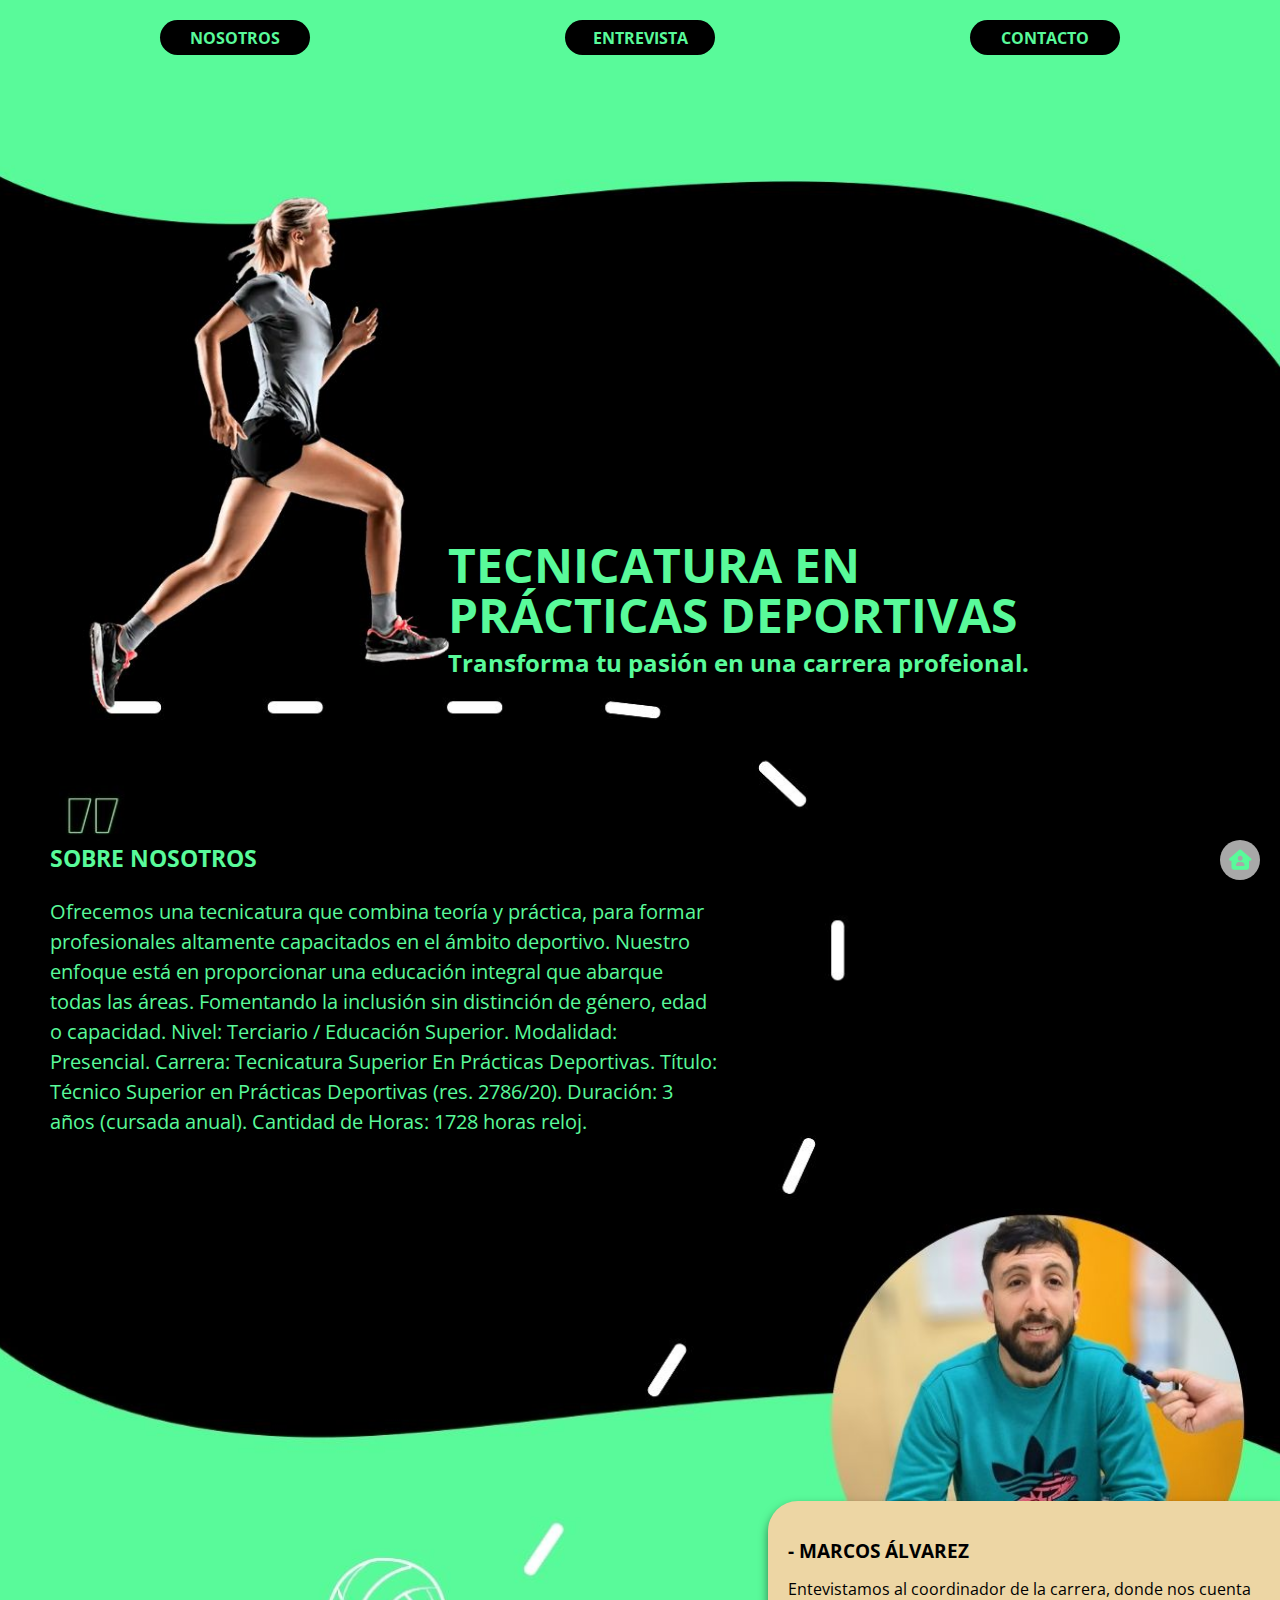
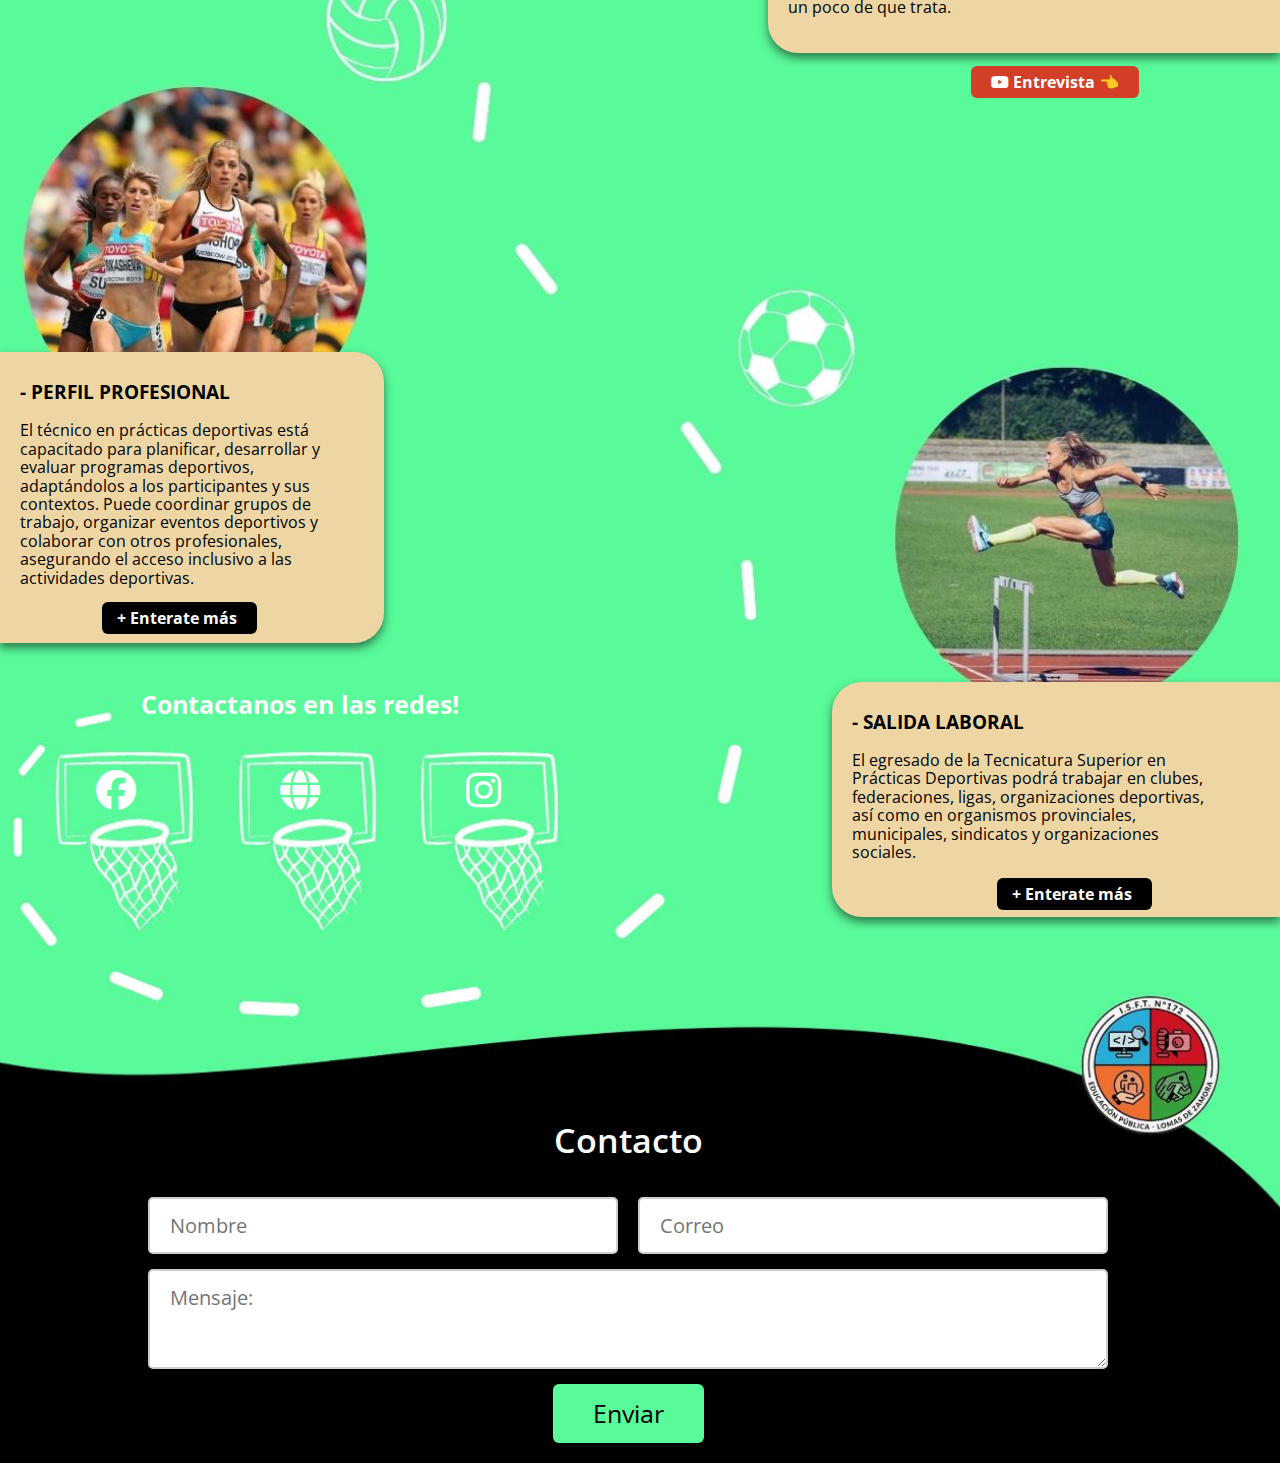
<file: Portafolio/index.html>
<!DOCTYPE html>
<html lang="es">
<head>
	<meta charset="UTF-8">
	<meta name="viewport" content="width=device-width, initial-scale=1.0">

	<meta name="keywords" content="tecnicatura deportiva, prácticas deportivas, educación superior, carrera deportiva, formación deportiva, profesionalización deportiva, actividades deportivas, inclusión en el deporte, técnico superior, educación terciaria, salida laboral deportes">
    <meta name="description" content="Descubre nuestra Tecnicatura en Prácticas Deportivas. Formación integral para profesionales del deporte con enfoque inclusivo y alta salida laboral. Modalidad presencial y título oficial.">
    <meta name="author" content="Matias Quinteros">

	<title>Practicas Deportivas</title>

	<link href="https://fonts.googleapis.com/css2?family=Open+Sans:ital,wght@0,300;0,400;0,600;0,700;1,600&display=swap" rel="stylesheet">
	<link rel="stylesheet" href="css/normalize.css">
	<link rel="stylesheet" href="css/fontawesome-free-6.6.0-web/css/all.min.css">
	<link rel="stylesheet" href="css/estilos.css">

	<script>
		alert('🏋️‍♂️¡Bienvenido a nuestra comunidad deportiva!🏋️‍♀️');
	</script>
</head>

<body>
    <header id="inicio">
		<div class="contenedor">
		   <div class="inicio">
				<nav class="menu">
					<a href="#nosotros">NOSOTROS</a>
					<a href="#entrevista">ENTREVISTA</a>
					<a href="#contacto">CONTACTO</a>
				</nav>

				<div class="contenedor-texto">
					<div class="texto">
						<h1 class="TITULO">TECNICATURA EN PRÁCTICAS DEPORTIVAS</h1>
						<h2 class="SUBTITULO">Transforma tu pasión en una carrera profeional.</h2>
					</div>
				</div>
			</div>
		</div>   
	</header>

	<a href="#inicio" class="btn-ini"><i class="fa-solid fa-house-user"></i></a>

	<section class="main">
		<section class="nosotros" id="nosotros">
				<div class="contenedor">
					<div class="textosobrenosotros">
						<h3 class="titulo">SOBRE NOSOTROS</h3>
						<p>
							Ofrecemos una tecnicatura que combina teoría y práctica, para formar
							profesionales altamente capacitados en
							el ámbito deportivo. Nuestro enfoque está en proporcionar una
							educación integral que abarque todas las áreas. Fomentando la
							inclusión sin distinción de género, edad o capacidad.
							Nivel: Terciario / Educación Superior.
							Modalidad: Presencial.
							Carrera: Tecnicatura Superior En Prácticas Deportivas.
							Título: Técnico Superior en Prácticas Deportivas (res. 2786/20).
							Duración: 3 años (cursada anual).
							Cantidad de Horas: 1728 horas reloj.
						</p>
				    </div>
				</div>
		</section>

		<section class="entrevista" id="entrevista">
			<div class="contenedor">
				<div class="texto">
				  <h3 class="titulo">- MARCOS ÁLVAREZ </h3>
				  <p>
					Entevistamos al coordinador de la carrera,
					donde nos cuenta un poco de que trata.
				  </p> 
				 
				</div>
                <div class="enlaceentrevista">
					<a href="https://www.youtube.com/watch?v=2RDF064Z3kQ" target="_blank"><i class="fab fa-youtube"></i> Entrevista 👈</a>
				</div>
				<div class="texto2">
					<h3 class="titulo">- PERFIL PROFESIONAL </h3>
					<p>
						El técnico en prácticas deportivas está capacitado para planificar, 
						desarrollar y evaluar programas deportivos, 
						adaptándolos a los participantes y sus contextos. 
						Puede coordinar grupos de trabajo, 
						organizar eventos deportivos y colaborar con otros profesionales, 
						asegurando el acceso inclusivo a las actividades deportivas.
					</p> 
				  </div>
				  <div class="enlaceperfilprofesional">
					<a href="paginas/perfilprofesional.html">+ Enterate más</a>
				</div>
			</div>

			
		</section>
	</section>

	<footer id="contacto">
		<section class="salida-laboral">
			<div class="contenedor">
				<div class="texto">
					<h3 class="titulo">- SALIDA LABORAL</h3>
					<p>
						El egresado de la Tecnicatura Superior en 
						Prácticas Deportivas podrá trabajar en clubes, 
						federaciones, ligas, organizaciones deportivas, 
						así como en organismos provinciales, municipales, 
						sindicatos y organizaciones sociales.
					</p>
				</div>
				<div class="enlacesalidalaboral">
					<a href="paginas/salidalaboral.html">+ Enterate más</a>
				</div>
			</div>
		</section>


		<section class="contacto">
			<div class="contenedor">
				<h3 class="titulo">Contacto</h3>
				<form class="formulario" action="#">
					<input type="text" placeholder="Nombre" name="nombre" required>
					<input type="email" placeholder="Correo" name="correo" required>
					<textarea name="mensaje" placeholder="Mensaje:"></textarea>
					<input class="boton" type="submit" value="Enviar">
				</form>
			</div>
		</section>

		<section class="redes-sociales">
			<div class="contenedor">
				<span>Contactanos en las redes!</span>
			</div>

			<div class="logos">

				<a class="facebook" href="http://www.facebook.com/ISFT172" target="_blank"><em class="fab fa-facebook"></em></a>
				<a class="paginaweb" href="https://isft172.edu.ar/" target="_blank"><em class="fa-solid fa-globe"></em></a>
				<a class="instagram" href="http://www.instagram.com/isft172" target="_blank"><em class="fab fa-instagram"></em></a>
			</div>
		</section>
	</footer>
	<script src="./javascript/script.js"></script>
</body>
</html>
</file>
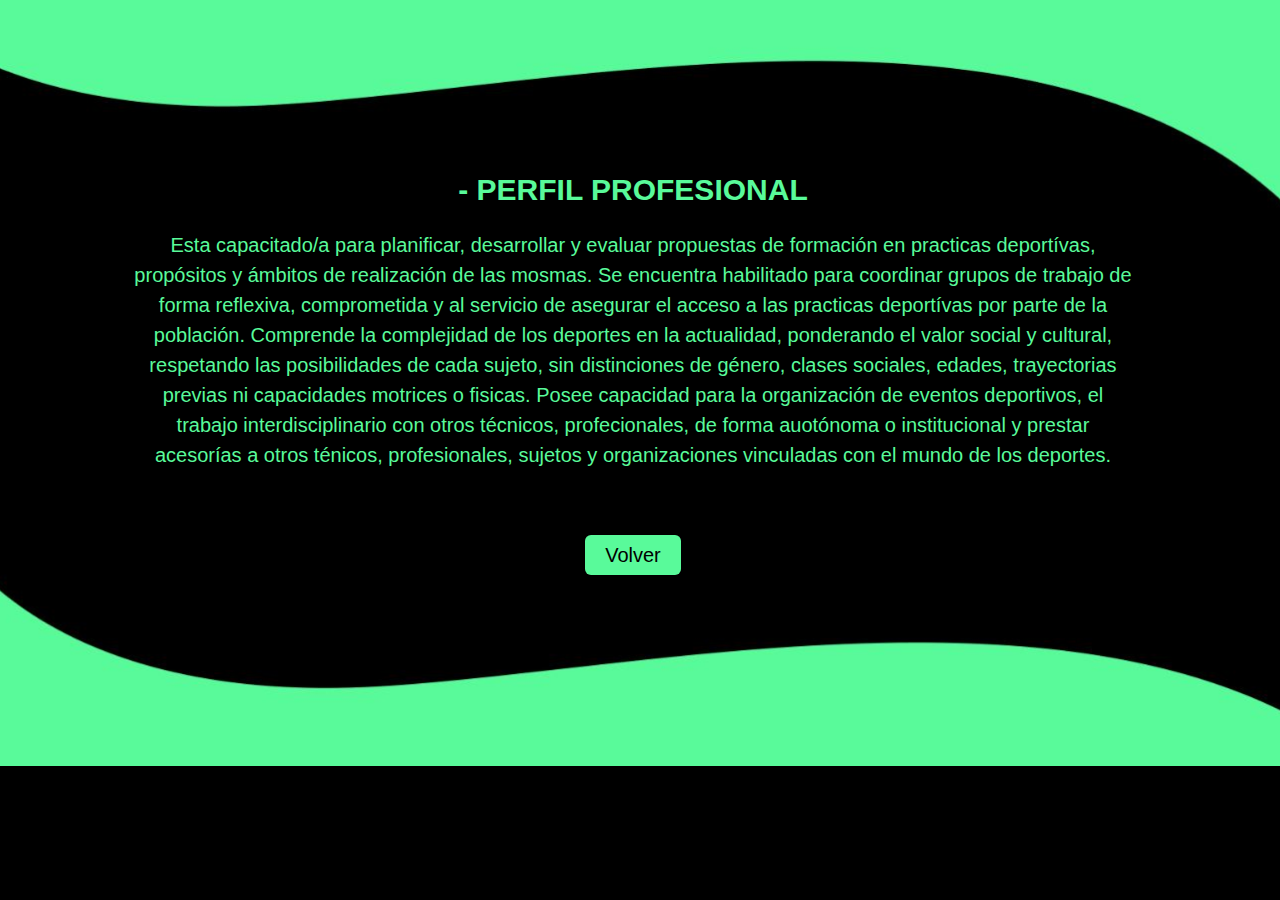
<file: Portafolio/paginas/perfilprofesional.html>
<!DOCTYPE html>
<html lang="es">
    <head>
        <title>Perfil Profesional</title>
        <meta charset="UTF-8">
        <meta name="viewport" content="width=device-width, initial-scale=1.0">
        <link rel="stylesheet" href="perfilprofesional.css">
    </head>
    <body>
        <section class="perfilprofesional">
            <h2>- PERFIL PROFESIONAL</h2>
            <p>
                Esta capacitado/a para planificar, desarrollar y evaluar propuestas de formación en practicas 
                deportívas, propósitos y ámbitos de realización de las mosmas.
                Se encuentra habilitado para coordinar grupos de trabajo de forma reflexiva, comprometida y al 
                servicio de asegurar el acceso a las practicas deportívas por parte de la población.
                Comprende la complejidad de los deportes en la actualidad, ponderando el valor social y cultural, 
                respetando las posibilidades de cada sujeto, sin distinciones de género, clases sociales, edades, 
                trayectorias previas ni capacidades motrices o fisicas.
                Posee capacidad para la organización de eventos deportivos, el trabajo interdisciplinario con 
                otros técnicos, profecionales, de forma auotónoma o institucional y prestar acesorías a otros ténicos, 
                profesionales, sujetos y organizaciones vinculadas con el mundo de los deportes.   
            </p>
            <a href="../index.html">Volver</a>
        </section>
    </body>
</html>
</file>
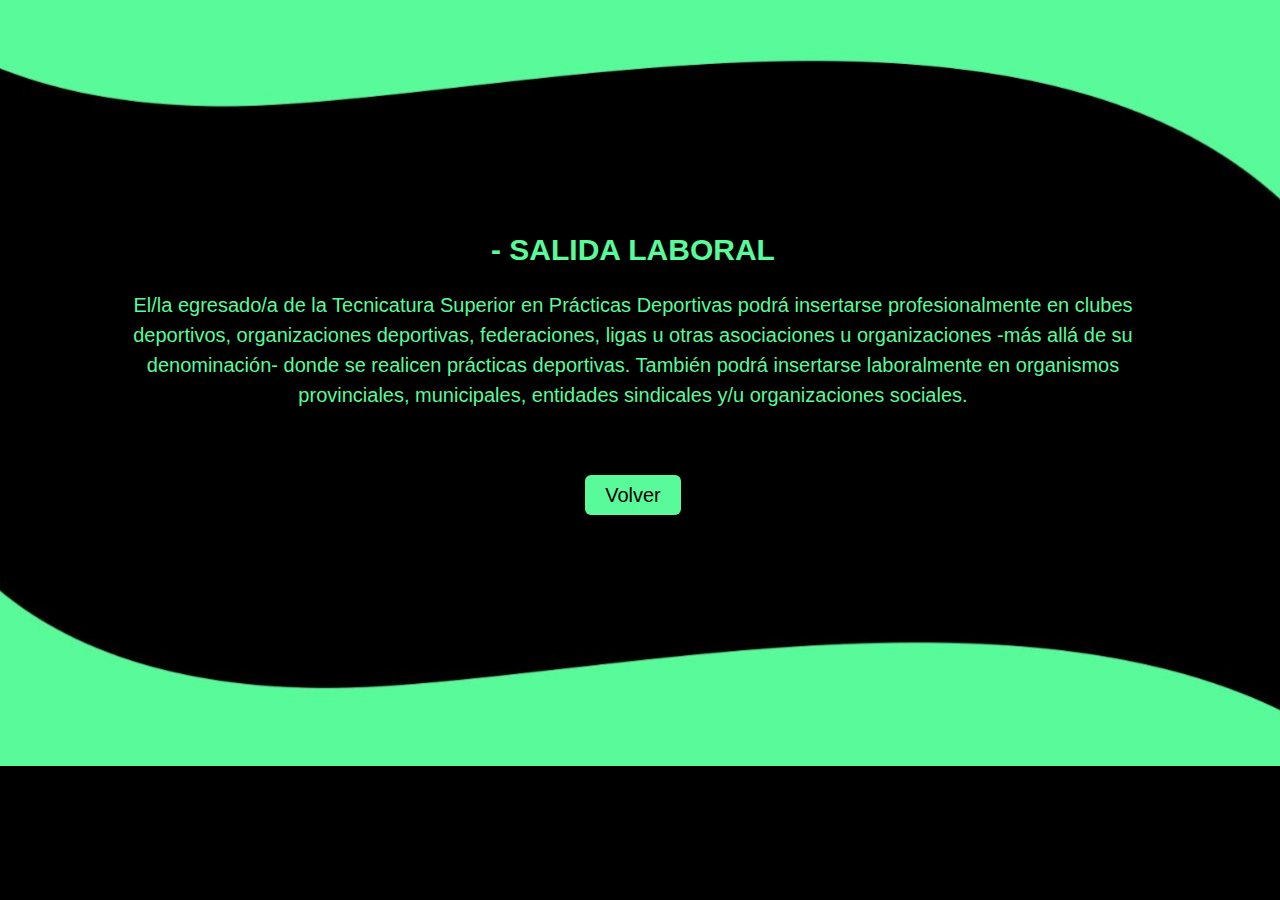
<file: Portafolio/paginas/salidalaboral.html>
<!DOCTYPE html>
<html lang="es">
    <head>
        <title>Salida Laboral</title>
        <meta charset="UTF-8">
        <meta name="viewport" content="width=device-width, initial-scale=1.0">
        <link rel="stylesheet" href="salidalaboral.css">
    </head>
    <body>
        <section class="salidalaboral">
            <h2>- SALIDA LABORAL</h2>
            <p>
                El/la egresado/a de la Tecnicatura Superior en Prácticas Deportivas podrá 
                insertarse profesionalmente en clubes deportivos, organizaciones deportivas, 
                federaciones, ligas u otras asociaciones u organizaciones -más allá de su denominación- 
                donde se realicen prácticas deportivas. También podrá insertarse laboralmente en organismos 
                provinciales, municipales, entidades sindicales y/u organizaciones sociales.
            </p>
            <a href="../index.html">Volver</a>
        </section>
    </body>
</html>
</file>
<file: Portafolio/css/estilos.css>
/*=================================*/
	/*        SELECTORES-GENERALES     */
	/*=================================*/
* {
    box-sizing: border-box;
}

html {
    scroll-behavior: smooth; 
}

    /*==================================================================================*/
    /*                                        BODY                                      */
    /*==================================================================================*/

body {
    background: #ffffff;
    font-family: 'Open Sans', sans-serif;
    font-size: 16px;
}
    
.contenedor {
    width: 90%;
    max-width: 1000px;
    margin: auto;
    overflow: hidden;
}
    
.btn-ini {
    position: fixed;
    width: 40px;
    height: 40px;
    line-height: 40px;
    bottom: 20px;
    right: 20px;
    background: rgba(255, 255, 255, 0.658);
    color: #59fa9a;
    text-align: center;
    border-radius: 50px;
    box-shadow: 0px 2px 10px rgba(0, 0, 0, 0.4);
    font-size: 20px;
    z-index: 1000; 
}

.btn-ini:hover {
    background: #000;
}

 
    /*==================================================================================*/
    /*                                        HEADER                                    */
    /*==================================================================================*/



header {
    width: 100%;
    height: 720px;
    background: url('../img/Pag\ 1.jpg') #000000;
    background-repeat: no-repeat;
    background-size: cover;
    background-position: center;   
}


    /*=================================*/
	/*   HEADER - MENÚ DE NAVEGACIÓN   */
	/*=================================*/



.inicio .menu { 
    display: flex;
    justify-content: space-between;
}

.inicio .menu a {
    width: 15%;
    height: 35px;
    background-color: #000000;
    border-radius: 30px;
    margin: 20px;
    color: #59fa9a;
    padding: 9px 14px;
    text-decoration: none;
    font-size: 1em;
    font-weight: 700;
    text-align: center;
 
    
}

.inicio .menu a:hover {
    text-decoration: underline #59fa9a;
  
}

    /*===============================*/
	/*   HEADER - CONTENEDOR TEXTO   */
	/*===============================*/

header .contenedor-texto {
    width: 50%;
    position: absolute;
    right: 15%;
    top: 60%;
    
}

header .contenedor-texto .texto h1,
header .contenedor-texto .texto h2 {
    
    color: #59fa9a;
    font-weight: 700;
    margin: 0;
}

header .contenedor-texto .texto .TITULO {
    margin-bottom: 10px;
    font-size: 3em;
    line-height: 50px;
}

header .contenedor-texto .texto .SUBTITULO {
    font-size: 1.5;
    line-height: 25px;
}
    /*==================================================================================*/
    /*                                       MAIN                                       */
    /*==================================================================================*/

    /*======================*/
	/*   MAIN - NOSOTROS    */
	/*======================*/
 
.main .nosotros {
    width: 100%;
    height: 781px;
    background: url('../img/Pag\ 2.jpg') #000000;
    background-repeat: no-repeat;
    background-position: center;
    background-size: cover;  
    
}

.main .nosotros .contenedor {
    width: 60%;
    padding: 100px 50px 50px 50px;
    margin: 0;
    font-size: 20px;
    line-height: 30px;
    color: #59fa9a;  
}

.main .nosotros .contenedor .texto {
    width: 100%;
    color: #59fa9a;
    font-weight: 600;
    margin: 0;
}
  
    /*======================*/
	/*   MAIN - ENTREVISTA  */
	/*======================*/


 .main .entrevista {
    width: 100%;
    height: 781px;
    background: url('../img/Pag\ 3.jpg') #000000;
    background-repeat: no-repeat;
    background-position: center;
    background-size: cover;
    position: relative;
}

    /*============================*/
	/* MAIN - ENTREVISTA - TEXTO  */
	/*============================*/


.main .entrevista .contenedor .texto {
    width: 40%;
    background-color: #edd6a4;
    border-radius: 30px 0 0 30px;
    padding: 20px 20px;
    position: absolute;
    right: 0;
    top: 0;
    box-shadow: 0 5px 10px rgba(0, 0, 0, 0.5);
}


    /*==================================*/
	/* MAIN - ENTREVISTA - ENLACE/BTON  */
	/*==================================*/


.main .entrevista .contenedor .enlaceentrevista {
    position: absolute;
    right: 11%;
    top: 22%;
}   

.main .entrevista .contenedor .enlaceentrevista a {
    text-decoration: none;
    color: #ffffff;
    background-color: #f60707c5;
    padding: 5px 20px 5px 20px;
    border-radius: 6px;
    font-weight: 700;
}

.main .entrevista .contenedor .enlaceentrevista a:hover {
    color: #f60707c5;
    background-color: #ffffff;
}

    /*=============================*/
	/* MAIN - PERFIL PROF - TEXTO  */
	/*=============================*/


.main .entrevista .contenedor .texto2 {
    width: 30%;
    background-color: #edd6a4;
    border-radius: 0px 30px 30px 0;
    padding: 10px 60px 40px 20px;
    position: absolute;
    left: 0;
    bottom: 5%;
    box-shadow: 0 5px 10px rgba(0, 0, 0, 0.5)
    
}

    /*===================================*/
	/* MAIN - PERFIL PROF - ENLACE/BTON  */
	/*===================================*/


.main .entrevista .contenedor .enlaceperfilprofesional {
    position: absolute;
    left: 8%;
    bottom: 7%;
}

.main .entrevista .contenedor .enlaceperfilprofesional a {
    text-decoration: none;
    color: #ffffff;
    background-color: #000000;
    padding: 5px 20px 5px 15px;
    border-radius: 6px;
    font-weight: 700;
}

.main .entrevista .contenedor .enlaceperfilprofesional a:hover {
    color: #000000;
    background-color: #ffffff;
}

    /*==================================================================================*/
    /*                                     FOOTER                                       */
    /*==================================================================================*/

    
footer {
    width: 100%;
    height: 781px;
    background: url('../img/Pag\ 4.jpg') #000000;
    background-repeat: no-repeat;
    background-position: center;
    background-size: cover;
    position: relative;
}

    /*=============================*/
	/*   FOOTER - SALIDA LABORAL   */
	/*=============================*/



footer .salida-laboral .contenedor .texto{
    width: 35%;
    background-color: #edd6a4;
    border-radius: 30px 0 0 30px;
    padding: 10px 60px 40px 20px;
    position: absolute;
    top: 0;
    right: 0;
    box-shadow: 0 5px 10px rgba(0, 0, 0, 0.5)
}

    /*===========================================*/
	/*   FOOTER - SALIDA LABORAL - ENLACE/BOTN   */
	/*===========================================*/


footer .salida-laboral .contenedor .enlacesalidalaboral {
    position: absolute;
    right: 10%;
    top: 26%;
}  

footer .salida-laboral .contenedor .enlacesalidalaboral a {
    text-decoration: none;
    color: #ffffff;
    background-color: #000000;
    padding: 5px 20px 5px 15px;
    border-radius: 6px;
    font-weight: 700;
}

footer .salida-laboral .contenedor .enlacesalidalaboral a:hover {
    color: #000000;
    background-color: #ffffff;
}

    /*=======================*/
	/*   FOOTER - CONTACTO   */
	/*=======================*/

footer .contacto {
   
    padding: 30px;
    font-size: 25px;
    line-height: 50px;

}

footer .contacto .titulo {
    font-size: 34px;
    line-height: 34px;
    margin-bottom: 40px;
    font-weight: 600;
    color: #ffffff;
    text-align: center;
}

footer .contacto .contenedor {
padding: 20px;
position: absolute;
bottom: 0;
left: 10%;
} 

footer .contacto .formulario {
    display: flex;
    flex-wrap: wrap;
    justify-content: space-between;
}

footer .contacto .formulario input[type="text"],
footer .contacto .formulario input[type="email"],
footer .contacto .formulario textarea {
    border: 2px solid #cecece;
    border-radius: 5px;
    padding: 15px 20px;
    font-size: 20px;
    color: #a4a4a4;
}

footer .contacto .formulario input[type="text"]:hover,
footer .contacto .formulario input[type="email"]:hover,
footer .contacto .formulario textarea:hover {
    border: 2px solid #59fa9a;
}

footer .contacto .formulario input[type="text"],
footer .contacto .formulario input[type="email"] {
    width: 49%;
    margin-bottom: 15px;
}

footer .contacto .formulario textarea {
    width: 100%;
    height: 100px;
    min-width: 100%;
    max-width: 100%;
    min-height: 100px;
    max-height: 100px;
    margin-bottom: 15px;  
}

footer .contacto .formulario .boton {
    margin: auto;
    background: #59fa9a;
    color: #000000;
    border: none;
    border-radius: 6px;
    padding: 15px 40px;
    cursor: pointer;
}

footer .contacto .formulario .boton:hover {
    background: #42b771;
}



footer .redes-sociales span {
    font-size: 25px;
    margin-bottom: 40px;
    font-weight: 700;
    color: #ffffff;
    position: absolute;
    top: 1%;
    left: 11%;
  
    
    
}

footer .redes-sociales .logos {
  position: absolute;
  left: 2%;
  top: 9%;
}

footer .redes-sociales .logos a{
    color: #ffffff;
    text-align: center;
    display: inline-block;
    width: 100px;
    padding: 15px 0;
    border-radius: 6px;
    font-size: 40px;
    margin: 0 40px;
    
}

footer .redes-sociales .facebook:hover { background: #1877f2; }
footer .redes-sociales .paginaweb:hover { background: #a6abaf; }
footer .redes-sociales .instagram:hover { background: #e1306c; }


    /*==================================================================================*/
    /*                               MEDIA-QUERIES                                      */
    /*==================================================================================*/


@media screen and (max-width: 800px) {

    /*============*/
	/*    BODY    */
	/*============*/ 

    body {
        font-size: 13px;
    }

    /*============*/
	/*   HEADER   */
	/*============*/ 

    header {
        height: 450px;
    }

    .inicio .menu a {
        padding: 10px 14px;
    }
    
    header .contenedor-texto {
        top: 32%;
    }

    header .contenedor-texto .texto .TITULO {
    margin-bottom: 3px;
    font-size: 2.5em;
    line-height: 35px;
    }

    header .contenedor-texto .texto .SUBTITULO {
        font-size: 1.2em;
        line-height: 15px;
    }
    
    /*============*/
	/*    MAIN    */
	/*============*/

    .main .nosotros {
        height: 450px;
    }

    .main .nosotros .contenedor {
        font-size: 1.2em;
        line-height: 19px;
        padding: 50px 50px 50px 50px
    }

    .main .entrevista {
        height: 450px;
    }

    .main .entrevista .contenedor .enlaceentrevista {
        top: 35%;
    }

    .main .entrevista .contenedor .texto2 {
        width: 42%;
        padding: 0px 0px 27px 12px;
    }

    /*============*/
	/*   FOOTER   */
	/*============*/

    footer {
        height: 450px;
    }

    footer .salida-laboral .contenedor .texto {
        padding: 10px 0 20px 10px;
    }

    footer .salida-laboral .contenedor .enlacesalidalaboral {
        right: 6%;
        top: 35%;
    }

    footer .contacto .contenedor {
        width: 68%;
    }

    footer .contacto .titulo {
        font-size: 32px;
        margin-bottom: 9px;
        color: #000000;
    }

    footer .redes-sociales .logos {
        left: 7%;
    }

    footer .redes-sociales .logos a {
        padding: 0;
        margin: 1px;
        font-size: 32px;
    }

}

@media screen and (max-width: 500px) {
    
    /*============*/
	/*    BODY    */
	/*============*/ 

    body {
        font-size: 9px;
    }

    /*============*/
	/*   HEADER   */
	/*============*/ 

    header {
        height: 300px;
    }

    .inicio .menu a {
        width: 25%;
        padding: 12px 14px;
        font-size: 1.2em;
    }

    header .contenedor-texto .texto .TITULO {
        font-size: 2.3em;
        line-height: 28px;
    }

    /*============*/
	/*    MAIN    */
	/*============*/

    .main .nosotros {
        height: 300px;
    }

    .main .nosotros .contenedor {
        font-size: 1.1em;
        line-height: 11px;
    }

    .main .entrevista { 
        height: 300px;
    }
    .main .entrevista .contenedor .enlaceentrevista {
        top: 33%;
        right: 5%;
    }

    .main .entrevista .contenedor .texto2 {
        width: 46%;
        padding: 0px 16px 15px 9px;
    }

    /*============*/
	/*   FOOTER   */
	/*============*/

    footer {
        height: 300px;
    }

    footer .contacto .titulo {
        font-size: 22px;
        margin-bottom: -1px;
    }
   
    footer .contacto .formulario input[type="text"],
    footer .contacto .formulario input[type="email"],
    footer .contacto .formulario textarea {
        border: 2px solid #cecece;
        border-radius: 5px;
        padding: 7.5px 10px; 
        font-size: 10px; 
        color: #a4a4a4;
    }

    footer .contacto .formulario input[type="text"]:hover,
    footer .contacto .formulario input[type="email"]:hover,
    footer .contacto .formulario textarea:hover {
        border: 2px solid #59fa9a;
    }

    footer .contacto .formulario input[type="text"],
    footer .contacto .formulario input[type="email"] {
        width: 100%;   
        margin-bottom: 7.5px; 
    }

    footer .contacto .formulario textarea {
        min-height: 50px; 
        max-height: 50px; 
        margin-bottom: 7.5px;
    }

    footer .contacto .formulario .boton {
        padding: 7.5px 20px; 
        font-size: 10px; 
    }

    footer .redes-sociales span {
        font-size: 18px; 
        top: 0%; 
        left: 10%;
    }

    footer .redes-sociales .logos {
        left: 3%;
        top: 7%;
    }

    footer .redes-sociales .logos a {
        font-size: 2em; 
        width: 50px; 
        margin: 0 10px; 
        padding: 10px 0; 
    }

    footer .salida-laboral .contenedor .texto {
        padding: 1px 0 10px 10px;
    }

    footer .salida-laboral .contenedor .enlacesalidalaboral {
        right: 6%;
        top: 35%;
    }
    

    
}
</file>
<file: Portafolio/paginas/perfilprofesional.css>
* {
    box-sizing: border-box;
}

body {
    width: auto;
    height: 750px;
    background: #fff;
    font-family: 'Open Sans', sans-serif;
    font-size: 16px;
    background: url('../img/Pag\ 5.jpg') #000000;
    background-size: cover;
    background-repeat: no-repeat;
    background-position: center;
    position: relative;
    
}

.perfilprofesional {
    width: 90%;
    max-width: 1000px;
    margin: auto;
    overflow: hidden;
    text-align: center;
    position: absolute;
    right: 11%;
    top: 19%;
    font-size: 20px;
    line-height: 30px;
    color: #59fa9a;
 
}

.perfilprofesional a {
    text-decoration: none;
    color: #000000;
    background-color: #59fa9a;
    padding: 5px 20px 5px 20px;
    border-radius: 6px;
    margin: 45px;
    display: inline-block;
}

.perfilprofesional a:hover {
   
    background-color: #42b771;
}
</file>
<file: Portafolio/paginas/salidalaboral.css>
* {
    box-sizing: border-box;
}

body {
    width: auto;
    height: 750px;
    background: #fff;
    font-family: 'Open Sans', sans-serif;
    font-size: 16px;
    background: url('../img/Pag\ 5.jpg') #000000;
    background-size: cover;
    background-repeat: no-repeat;
    background-position: center;
    position: relative;
    
}

.salidalaboral {
    width: 90%;
    max-width: 1000px;
    margin: auto;
    overflow: hidden;
    text-align: center;
    position: absolute;
    right: 11%;
    top: 27%;
    font-size: 20px;
    line-height: 30px;
    color: #59fa9a;
 
}

.salidalaboral a {
    text-decoration: none;
    color: #000000;
    background-color: #59fa9a;
    padding: 5px 20px 5px 20px;
    border-radius: 6px;
    margin: 45px;
    display: inline-block;
}

.salidalaboral a:hover {
   
    background-color: #42b771;
}
</file>
